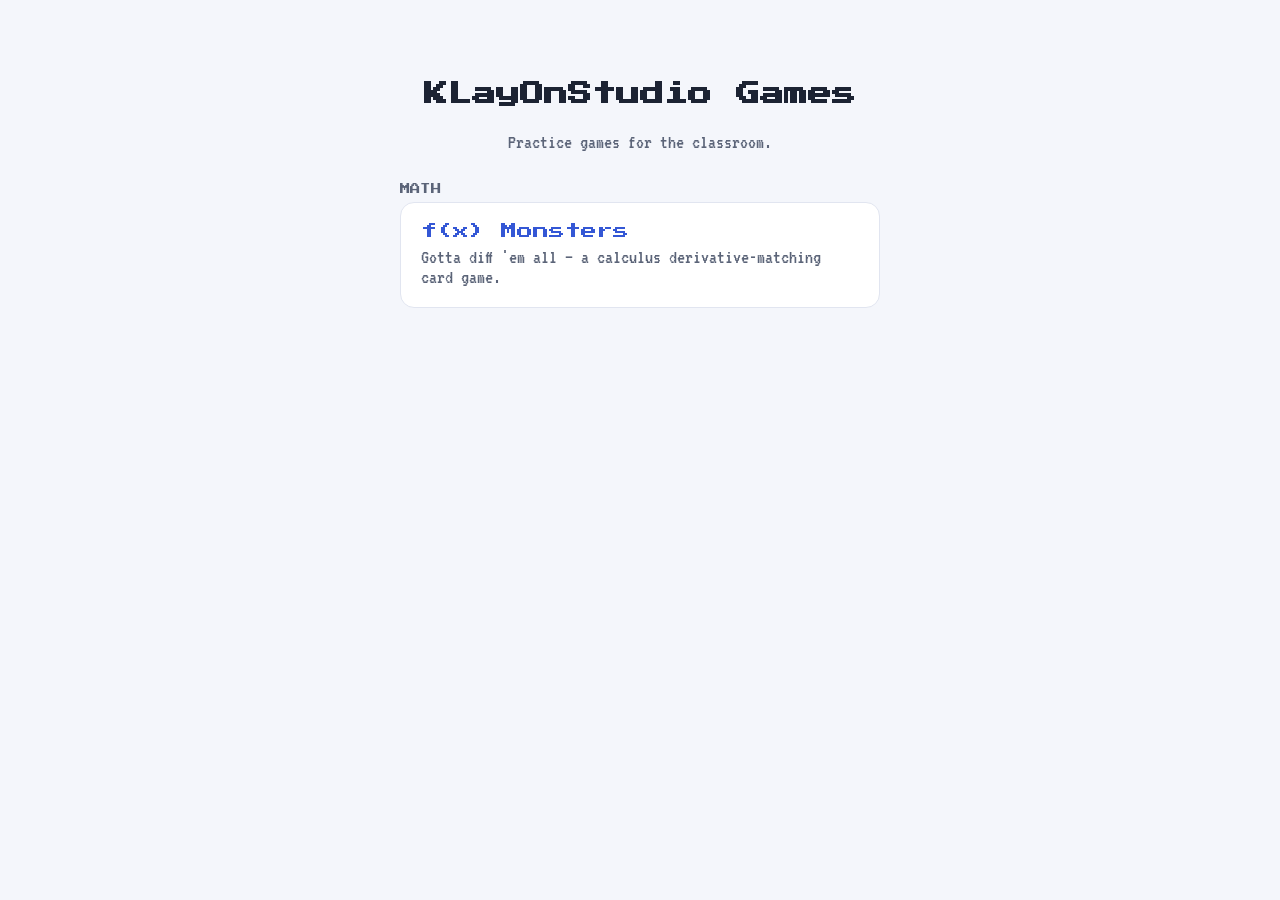
<file: index.html>
<!DOCTYPE html>
<html lang="en">
<head>
<meta charset="UTF-8" />
<meta name="viewport" content="width=device-width, initial-scale=1.0" />
<title>KLayOnStudio Games</title>

<link rel="preconnect" href="https://fonts.googleapis.com" />
<link rel="preconnect" href="https://fonts.gstatic.com" crossorigin />
<link href="https://fonts.googleapis.com/css2?family=Press+Start+2P&family=VT323&display=swap" rel="stylesheet" />

<style>
  :root {
    --bg: #f4f6fb;
    --surface: #ffffff;
    --ink: #1c2333;
    --ink-soft: #5b6478;
    --accent: #3457d5;
    --border: #e1e5f0;
    --radius: 14px;
    font-family: "VT323", monospace;
  }

  * {
    box-sizing: border-box;
  }

  body {
    margin: 0;
    min-height: 100vh;
    background: var(--bg);
    color: var(--ink);
    display: flex;
    justify-content: center;
    padding: 60px 16px;
    font-size: 1.25rem;
  }

  #app {
    width: 100%;
    max-width: 480px;
  }

  h1 {
    font-family: "Press Start 2P", monospace;
    font-size: 1.5rem;
    text-align: center;
    margin-bottom: 8px;
    line-height: 1.5;
  }

  .subtitle {
    text-align: center;
    color: var(--ink-soft);
    margin-bottom: 32px;
  }

  .category-label {
    font-family: "Press Start 2P", monospace;
    font-size: 0.65rem;
    letter-spacing: 0.02em;
    color: var(--ink-soft);
    margin: 0 0 8px;
  }

  .game-card {
    display: block;
    background: var(--surface);
    border: 1px solid var(--border);
    border-radius: var(--radius);
    padding: 20px;
    margin-bottom: 24px;
    text-decoration: none;
    color: var(--ink);
    transition: border-color 0.15s ease;
  }

  .game-card:hover {
    border-color: var(--accent);
  }

  .game-title {
    font-family: "Press Start 2P", monospace;
    font-size: 1rem;
    margin-bottom: 8px;
    color: var(--accent);
  }

  .game-desc {
    color: var(--ink-soft);
  }
</style>
</head>
<body>

<div id="app">
  <h1>KLayOnStudio Games</h1>
  <p class="subtitle">Practice games for the classroom.</p>

  <p class="category-label">MATH</p>
  <a class="game-card" href="/math/funcmons/">
    <div class="game-title">f(x) Monsters</div>
    <div class="game-desc">Gotta diff 'em all &mdash; a calculus derivative-matching card game.</div>
  </a>
</div>

</body>
</html>
</file>
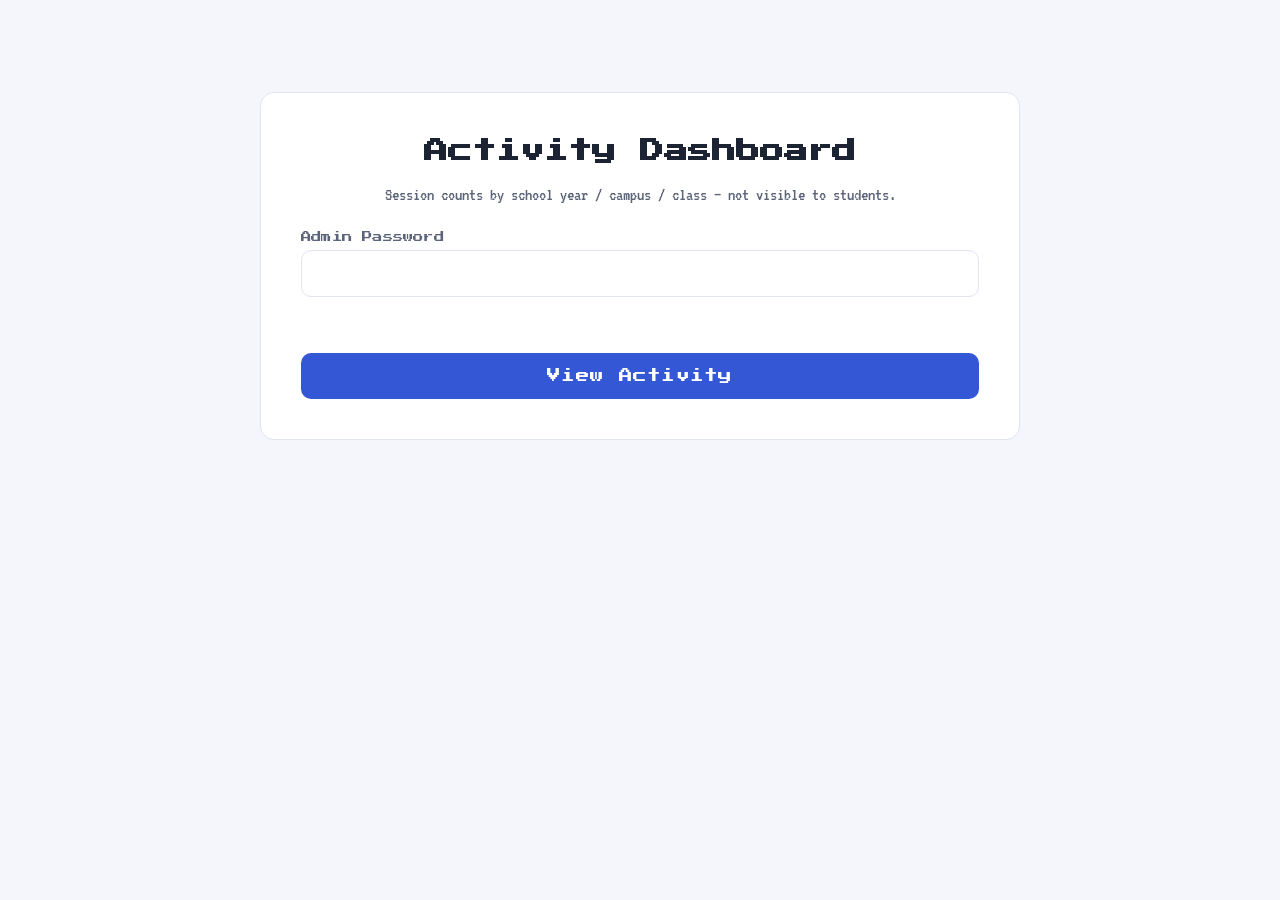
<file: math/funcmons/admin.html>
<!DOCTYPE html>
<html lang="en">
<head>
<meta charset="UTF-8" />
<meta name="viewport" content="width=device-width, initial-scale=1.0" />
<title>f(x) Monsters — Activity</title>

<link rel="preconnect" href="https://fonts.googleapis.com" />
<link rel="preconnect" href="https://fonts.gstatic.com" crossorigin />
<link href="https://fonts.googleapis.com/css2?family=Press+Start+2P&family=VT323&display=swap" rel="stylesheet" />

<link rel="stylesheet" href="styles.css" />
</head>
<body>

<div id="app">
  <section id="admin-screen" class="screen">
    <h1>Activity Dashboard</h1>
    <p class="subtitle">Session counts by school year / campus / class &mdash; not visible to students.</p>

    <div id="admin-login">
      <label for="admin-password" class="field-label">Admin Password</label>
      <input id="admin-password" class="field-input" type="password" autocomplete="current-password" />
      <p id="admin-hint" class="hint"></p>
      <button id="admin-login-btn" class="primary-btn">View Activity</button>
    </div>

    <div id="admin-results" class="hidden">
      <div id="admin-table-wrap">
        <table id="admin-table">
          <thead>
            <tr>
              <th>School Year</th>
              <th>Campus</th>
              <th>Class</th>
              <th>Total Plays</th>
              <th>Students</th>
              <th>Round 1</th>
              <th>Round 2</th>
              <th>Last Played</th>
            </tr>
          </thead>
          <tbody id="admin-table-body"></tbody>
        </table>
      </div>

      <p class="field-label" style="margin-top: 32px;">By Student</p>
      <input id="admin-student-filter" class="field-input" type="text" placeholder="Filter by student ID, class, or campus…" autocomplete="off" />
      <div id="admin-students-table-wrap">
        <table id="admin-students-table">
          <thead>
            <tr>
              <th>Student</th>
              <th>School Year</th>
              <th>Campus</th>
              <th>Class</th>
              <th>Plays</th>
              <th>R1</th>
              <th>R2</th>
              <th>Best R1</th>
              <th>Best Overall</th>
              <th>Last Played</th>
            </tr>
          </thead>
          <tbody id="admin-students-table-body"></tbody>
        </table>
      </div>

      <div class="admin-actions">
        <button id="admin-refresh-btn" class="text-btn">Refresh</button>
        <button id="admin-logout-btn" class="text-btn">Log Out</button>
      </div>

      <div class="change-password-form">
        <p class="field-label">Change Password</p>
        <input id="admin-current-password" class="field-input" type="password" placeholder="Current password" autocomplete="current-password" />
        <input id="admin-new-password" class="field-input" type="password" placeholder="New password (6+ characters)" autocomplete="new-password" style="margin-top: 10px;" />
        <p id="admin-change-hint" class="hint"></p>
        <button id="admin-change-btn" class="text-btn">Update Password</button>
      </div>
    </div>
  </section>
</div>

<script src="admin.js"></script>
</body>
</html>
</file>
<file: math/funcmons/styles.css>
:root {
  --bg: #f4f6fb;
  --surface: #ffffff;
  --ink: #1c2333;
  --ink-soft: #5b6478;
  --accent: #3457d5;
  --accent-soft: #dbe3ff;
  --good: #1f9d55;
  --bad: #d9453f;
  --muted: #b3b8c9;
  --card-back-1: #3457d5;
  --card-back-2: #6c8bff;
  --border: #e1e5f0;
  --radius: 14px;
  --font-body: "VT323", monospace;
  --font-pixel: "Press Start 2P", monospace;

  /* Categorical palette for color-coding matched pairs (validated for CVD
     separation on a light surface). Cycles past 8 for higher pair counts;
     the numbered badge on each card is the reliable identifier when colors repeat. */
  --pair-color-1: #2a78d6; /* blue */
  --pair-color-2: #eb6834; /* orange */
  --pair-color-3: #1baf7a; /* aqua */
  --pair-color-4: #eda100; /* yellow */
  --pair-color-5: #e87ba4; /* magenta */
  --pair-color-6: #008300; /* green */
  --pair-color-7: #4a3aa7; /* violet */
  --pair-color-8: #e34948; /* red */

  /* Battle Mode player identity — defaults to the company logo colors.
     Overridden per-battle via inline custom properties (app.js) if a
     player picks a different color on the setup screen. */
  --player1-color: #765fac; /* purple */
  --player2-color: #52b575; /* green */

  /* Round 1 hint card — gold, distinct from every other color already in
     use (accent blue, pair-color palette, player colors). */
  --gold: #c98a2b;
  --gold-light: #e3b055;
  --gold-deep: #8f5f14;
  --gold-soft: #f7e6c4;

  font-family: var(--font-body);
}

* {
  box-sizing: border-box;
}

body {
  margin: 0;
  min-height: 100vh;
  background: var(--bg);
  color: var(--ink);
  display: flex;
  justify-content: center;
  padding: 32px 16px;
  font-size: 1.25rem;
}

#app {
  width: 100%;
  max-width: 900px;
}

.hidden {
  display: none;
}

@keyframes screen-fade-in {
  from {
    opacity: 0;
    transform: translateY(6px);
  }
  to {
    opacity: 1;
    transform: translateY(0);
  }
}

.screen:not(.hidden) {
  animation: screen-fade-in 0.35s ease both;
}

/* ---------- Setup screen ---------- */

#setup-screen {
  background: var(--surface);
  border: 1px solid var(--border);
  border-radius: var(--radius);
  padding: 40px;
  text-align: center;
  max-width: 480px;
  margin: 60px auto 0;
}

h1 {
  margin: 0 0 16px;
  font-family: var(--font-pixel);
  font-size: 1.5rem;
  line-height: 1.5;
}

.subtitle {
  color: var(--ink-soft);
  margin: 0 0 28px;
  font-size: 1.15rem;
}

label, .field-label {
  display: block;
  text-align: left;
  font-family: var(--font-pixel);
  font-size: 0.65rem;
  letter-spacing: 0.02em;
  margin: 0 0 8px;
  color: var(--ink-soft);
}

.field-label {
  margin-top: 24px;
}

.checkbox-row {
  display: flex;
  align-items: center;
  gap: 8px;
  text-align: left;
  font-family: var(--font-body);
  font-size: 1.1rem;
  color: var(--ink-soft);
  margin-bottom: 4px;
  cursor: pointer;
}

.checkbox-row input {
  flex-shrink: 0;
  width: 18px;
  height: 18px;
  cursor: pointer;
}

#non-guest-fields.hidden {
  display: none;
}

#student-id,
.field-input {
  width: 100%;
  padding: 12px 14px;
  border-radius: 10px;
  border: 1px solid var(--border);
  font-family: var(--font-body);
  font-size: 1.3rem;
  outline: none;
  background: var(--surface);
  color: var(--ink);
}

.field-input {
  cursor: pointer;
}

#student-id:focus,
.field-input:focus {
  border-color: var(--accent);
}

.battle-player-row {
  display: flex;
  gap: 8px;
  align-items: center;
}

.battle-player-row input[type="text"] {
  flex: 1;
}

.battle-player-row input[type="color"] {
  width: 44px;
  height: 44px;
  padding: 3px;
  border: 1px solid var(--border);
  border-radius: 8px;
  background: var(--surface);
  cursor: pointer;
  flex-shrink: 0;
}

.pill-group {
  display: flex;
  gap: 10px;
  justify-content: center;
}

.pill {
  flex: 1;
  padding: 14px 0;
  border-radius: 10px;
  border: 1px solid var(--border);
  background: var(--surface);
  font-family: var(--font-pixel);
  font-size: 0.7rem;
  color: var(--ink);
  cursor: pointer;
  transition: all 0.15s ease;
}

.pill:hover {
  border-color: var(--accent);
}

.pill.selected {
  background: var(--accent);
  border-color: var(--accent);
  color: white;
}

.primary-btn {
  margin-top: 28px;
  width: 100%;
  padding: 16px 0;
  border: none;
  border-radius: 10px;
  background: var(--accent);
  color: white;
  font-family: var(--font-pixel);
  font-size: 0.85rem;
  letter-spacing: 0.02em;
  cursor: pointer;
  transition: opacity 0.15s ease;
}

.primary-btn:disabled {
  opacity: 0.4;
  cursor: not-allowed;
}

.primary-btn:not(:disabled):hover {
  opacity: 0.9;
}

.hint {
  margin: 10px 0 0;
  min-height: 1.1rem;
  font-size: 1rem;
  color: var(--ink-soft);
}

.text-btn {
  background: none;
  border: none;
  color: var(--ink-soft);
  font-family: var(--font-body);
  font-size: 1.1rem;
  cursor: pointer;
  text-decoration: underline;
}

/* ---------- Game screen ---------- */

#game-screen:not(.hidden) {
  display: flex;
  flex-direction: column;
  min-height: calc(100vh - 64px);
  min-height: calc(100dvh - 64px);
  background-color: var(--bg);
  transition: background-color 0.3s ease;
}

/* Battle Mode tints the whole screen toward whichever player's turn it is
   — a background-level cue that's hard to miss when passing the device
   back and forth, on top of the HUD's Turn label. */
#game-screen.battle-turn-1 {
  background-color: color-mix(in srgb, var(--player1-color) 12%, var(--bg));
}

#game-screen.battle-turn-2 {
  background-color: color-mix(in srgb, var(--player2-color) 12%, var(--bg));
}

.game-header {
  display: flex;
  align-items: center;
  gap: 28px;
  background: var(--surface);
  border: 1px solid var(--border);
  border-radius: var(--radius);
  padding: 14px 20px;
  margin-bottom: 20px;
  flex-shrink: 0;
}

.header-item {
  display: flex;
  flex-direction: column;
  font-variant-numeric: tabular-nums;
}

.header-item .label {
  font-family: var(--font-pixel);
  font-size: 0.55rem;
  color: var(--ink-soft);
  text-transform: uppercase;
  letter-spacing: 0.03em;
  margin-bottom: 4px;
}

.header-item span:last-child {
  font-family: var(--font-pixel);
  font-size: 0.9rem;
}

.game-header #quit-btn {
  margin-left: auto;
}

/* Battle Mode swaps the solo Player/Moves/Time HUD for a Turn/P1/P2 one —
   both sets live in the same header, toggled by this class rather than
   two separate headers, since they share layout otherwise. */
.game-header .battle-only {
  display: none;
}

.game-header.battle-mode .solo-only {
  display: none;
}

.game-header.battle-mode .battle-only {
  display: flex;
}

/* Each player keeps their color on their own HUD slot regardless of whose
   turn it is — a fixed identity, separate from the turn-based background
   tint above. */
#hud-p1-label,
#hud-p1-matches {
  color: var(--player1-color);
}

#hud-p2-label,
#hud-p2-matches {
  color: var(--player2-color);
}

.card-grid {
  flex: 1;
  display: grid;
  grid-template-columns: repeat(4, 1fr);
  gap: 12px;
  justify-content: center;
  align-content: center;
  min-height: 0;
}

/* ---------- Round 1 hint card ---------- */
/* The hint IS a card — same shape/size as every other card in the grid,
   just gold instead of blue and "!" instead of "?" — riding on top of one
   real card's back at a time and hopping to a neighbor periodically. Tap
   it correctly and it flies out to #hint-reveal (fixed position, "the
   side of the board") with a spin, showing what it was. Tap the cell it
   just left and you flip a real card instead — that's the risk. */

.card.is-hint .card-back {
  background: linear-gradient(135deg, var(--gold), var(--gold-light));
  color: var(--gold-deep);
}

.hint-symbol {
  font-family: var(--font-pixel);
  font-size: 1.6rem;
}

/* X-ray vision: the card-back is otherwise completely untouched (still
   the normal blue "?") — content just ghosts through on top at half
   opacity. No flip, nothing else about the face-down look changes. */
.xray-overlay {
  position: absolute;
  inset: 0;
  display: flex;
  align-items: center;
  justify-content: center;
  padding: 4px;
  text-align: center;
  font-family: var(--font-body);
  color: rgba(255, 255, 255, 0.9);
  opacity: 0;
  transition: opacity 0.2s ease;
  pointer-events: none;
}

.card.xray-peeked .xray-overlay {
  opacity: 0.5;
}

/* Added alongside xray-peeked (not instead of it) partway through the
   window — same specificity as the rule above, so declaration order is
   what makes this one win once both classes are present, dropping
   opacity back to 0 over a much slower transition than the initial
   reveal. The 2s here is independent of app.js's HINT_XRAY_FADE_MS —
   keep them equal if either changes, nothing enforces it automatically. */
.card.xray-fading .xray-overlay {
  opacity: 0;
  transition: opacity 2s ease;
}

/* Fixed-position card the hint flies out to on activation — "the side of
   the board" regardless of viewport width, so it doesn't need dedicated
   grid real estate. Explicit width/height (not aspect-ratio) — a card
   sized with aspect-ratio inside a flex/fixed-position context didn't
   reliably keep its portrait shape in testing. width/height below are
   just a fallback before the first layout pass — sizeCardGrid() (app.js)
   always overrides them inline to match the real grid cards' own
   computed size, so the hint never visibly shrinks/grows when it flies. */
#hint-reveal {
  position: fixed;
  top: 50%;
  right: 14px;
  transform: translateY(-50%);
  width: 92px;
  height: 122px;
  z-index: 20;
  opacity: 0;
  pointer-events: none;
}

#hint-reveal.hidden {
  display: none;
}

#hint-reveal.showing {
  opacity: 1;
}

#hint-reveal.flying .hint-reveal-inner {
  animation: hint-fly-in 0.55s cubic-bezier(0.25, 0.4, 0.3, 1) forwards;
}

@keyframes hint-fly-in {
  from {
    transform: translateX(-140px) scale(0.5) rotate(0deg);
    opacity: 0;
  }
  60% {
    opacity: 1;
  }
  to {
    transform: translateX(0) scale(1) rotate(360deg);
    opacity: 1;
  }
}

@media (prefers-reduced-motion: reduce) {
  #hint-reveal.flying .hint-reveal-inner {
    animation: none;
  }
}

.hint-reveal-inner {
  position: relative;
  width: 100%;
  height: 100%;
}

.hint-face {
  position: absolute;
  inset: 0;
  border-radius: 10px;
  display: flex;
  align-items: center;
  justify-content: center;
  overflow: hidden;
  box-shadow: 0 4px 14px rgba(28, 35, 51, 0.22);
}

.hint-back {
  background: linear-gradient(135deg, var(--gold), var(--gold-light));
  color: var(--gold-deep);
}

.hint-front {
  background: var(--gold-soft);
  border: 2px solid var(--gold);
  flex-direction: column;
  gap: 6px;
  padding: 10px;
  text-align: center;
  display: none;
}

#hint-reveal.content-shown .hint-back {
  display: none;
}

#hint-reveal.content-shown .hint-front {
  display: flex;
}

.hint-kind {
  font-family: var(--font-pixel);
  font-size: 0.45rem;
  color: var(--gold-deep);
}

.hint-content {
  font-size: 1rem;
  line-height: 1.3;
  color: var(--ink);
}

.card {
  aspect-ratio: 3 / 4;
  perspective: 800px;
  cursor: pointer;
}

.card.matched {
  cursor: default;
}

.card-inner {
  position: relative;
  width: 100%;
  height: 100%;
  transition: transform 0.4s cubic-bezier(0.4, 0.2, 0.2, 1);
  transform-style: preserve-3d;
}

.card.flipped .card-inner,
.card.matched .card-inner {
  transform: rotateY(180deg);
}

@keyframes match-pop {
  0% {
    transform: rotateY(180deg) scale(1);
  }
  40% {
    transform: rotateY(180deg) scale(1.12);
  }
  100% {
    transform: rotateY(180deg) scale(1);
  }
}

.card.match-pop .card-inner {
  animation: match-pop 0.45s ease;
}

.card-face {
  position: absolute;
  inset: 0;
  border-radius: 10px;
  backface-visibility: hidden;
  display: flex;
  align-items: center;
  justify-content: center;
  overflow: hidden;
}

.card-back {
  background: linear-gradient(135deg, var(--card-back-1), var(--card-back-2));
  color: rgba(255, 255, 255, 0.85);
  font-family: var(--font-pixel);
  font-size: 1.3rem;
}

.card-front {
  transform: rotateY(180deg);
  background-color: #fafcff;
  background-image:
    linear-gradient(rgba(52, 87, 213, 0.08) 1px, transparent 1px),
    linear-gradient(90deg, rgba(52, 87, 213, 0.08) 1px, transparent 1px);
  background-size: 12px 12px;
  border: 2px solid var(--border);
  padding: 6px;
}

.card.matched .card-front {
  background-color: color-mix(in srgb, var(--pair-color, var(--good)) 14%, white);
  border-color: var(--pair-color, var(--good));
}

.pair-badge {
  position: absolute;
  top: 3px;
  left: 3px;
  min-width: 16px;
  height: 16px;
  padding: 0 3px;
  border-radius: 5px;
  background: var(--pair-color, var(--good));
  color: white;
  font-family: var(--font-pixel);
  font-size: 0.5rem;
  display: flex;
  align-items: center;
  justify-content: center;
  line-height: 1;
}

.card-front .katex {
  font-size: 1rem;
  background: rgba(255, 255, 255, 0.85);
  padding: 2px 6px;
  border-radius: 6px;
}

@media (min-width: 600px) {
  .card-front .katex {
    font-size: 1.15rem;
  }
}

/* ---------- Win screen ---------- */

#win-screen,
#battle-result-screen {
  background: var(--surface);
  border: 1px solid var(--border);
  border-radius: var(--radius);
  padding: 40px;
  max-width: 520px;
  margin: 40px auto 0;
  text-align: center;
}

.tab-group {
  display: flex;
  gap: 8px;
  justify-content: center;
  margin-top: 8px;
}

.tab {
  padding: 10px 18px;
  border-radius: 999px;
  border: 1px solid var(--border);
  background: var(--surface);
  font-family: var(--font-pixel);
  font-size: 0.6rem;
  color: var(--ink-soft);
  cursor: pointer;
}

.tab.active {
  background: var(--accent-soft);
  border-color: var(--accent);
  color: var(--accent);
}

.placeholder-note {
  font-size: 0.78rem;
  color: var(--ink-soft);
  margin: 12px 0;
}

#leaderboard-table {
  width: 100%;
  border-collapse: collapse;
  margin-top: 8px;
}

#leaderboard-table th,
#leaderboard-table td {
  text-align: left;
  padding: 8px 10px;
  border-bottom: 1px solid var(--border);
  font-size: 1.15rem;
}

#leaderboard-table th {
  color: var(--ink-soft);
  font-family: var(--font-pixel);
  font-size: 0.55rem;
  text-transform: uppercase;
  letter-spacing: 0.03em;
}

.win-actions {
  margin-top: 24px;
  display: flex;
  flex-direction: column;
  gap: 10px;
}

/* ---------- Round 2 screen ---------- */

#round2-screen {
  max-width: 520px;
  margin: 0 auto;
  background-color: var(--bg);
  transition: background-color 0.3s ease;
}

/* Same Battle Mode turn-tint treatment as Round 1's #game-screen. */
#round2-screen.battle-turn-1 {
  background-color: color-mix(in srgb, var(--player1-color) 12%, var(--bg));
}

#round2-screen.battle-turn-2 {
  background-color: color-mix(in srgb, var(--player2-color) 12%, var(--bg));
}

#round2-screen .game-header {
  margin-bottom: 20px;
}

#r2-complete {
  background: var(--surface);
  border: 1px solid var(--border);
  border-radius: var(--radius);
  padding: 40px;
  text-align: center;
}

.r2-play .subtitle {
  text-align: center;
}

.r2-progress {
  height: 10px;
  border-radius: 999px;
  background: var(--border);
  overflow: hidden;
}

.r2-progress-fill {
  height: 100%;
  width: 0%;
  background: var(--good);
  border-radius: 999px;
  transition: width 0.3s ease;
}

#r2-instructions-notation .katex {
  font-size: 1rem;
}

.r2-equation {
  display: flex;
  align-items: center;
  justify-content: center;
  gap: 16px;
  margin-top: 12px;
}

.r2-equals {
  font-family: var(--font-pixel);
  font-size: 1.2rem;
  color: var(--muted);
  flex-shrink: 0;
  transition: color 0.15s ease;
}

.r2-equals.correct {
  color: var(--good);
}

.r2-equals.incorrect {
  color: var(--bad);
}

.r2-side {
  flex: 1;
  min-height: 120px;
  padding: 16px 10px;
  border-radius: var(--radius);
  border: 2px solid var(--border);
  background-color: #fafcff;
  background-image:
    linear-gradient(rgba(52, 87, 213, 0.08) 1px, transparent 1px),
    linear-gradient(90deg, rgba(52, 87, 213, 0.08) 1px, transparent 1px);
  background-size: 12px 12px;
  cursor: pointer;
  display: flex;
  align-items: center;
  justify-content: center;
  transition: border-color 0.15s ease, background-color 0.15s ease;
}

.r2-side:hover {
  border-color: var(--accent);
}

.r2-side .katex {
  font-size: 1.1rem;
}

@keyframes r2-shake {
  0%, 100% { transform: translateX(0); }
  25% { transform: translateX(-6px); }
  75% { transform: translateX(6px); }
}

.r2-side.incorrect {
  border-color: var(--bad);
  background-color: color-mix(in srgb, var(--bad) 12%, white);
  animation: r2-shake 0.3s ease;
}

.r2-side.correct {
  border-color: var(--good);
  background-color: color-mix(in srgb, var(--good) 14%, white);
}

.r2-side:disabled {
  cursor: default;
}

/* Battle Mode only — announces each turn's point change (+1/-1/timeout)
   so it's impossible to miss, unlike the equals-sign color alone. */
.r2-feedback {
  min-height: 1.4rem;
  margin-top: 12px;
  text-align: center;
  font-family: var(--font-pixel);
  font-size: 0.8rem;
}

.r2-feedback.correct {
  color: var(--good);
}

.r2-feedback.incorrect {
  color: var(--bad);
}

.r2-feedback.timeout {
  color: var(--ink-soft);
}

/* ---------- Admin activity dashboard ---------- */

#admin-screen {
  background: var(--surface);
  border: 1px solid var(--border);
  border-radius: var(--radius);
  padding: 40px;
  max-width: 760px;
  margin: 60px auto 0;
}

#admin-screen h1 {
  text-align: center;
}

#admin-screen .subtitle {
  text-align: center;
}

#admin-table,
#admin-students-table {
  width: 100%;
  border-collapse: collapse;
  margin-top: 16px;
}

#admin-table th,
#admin-table td,
#admin-students-table th,
#admin-students-table td {
  text-align: left;
  padding: 8px 10px;
  border-bottom: 1px solid var(--border);
  font-size: 1rem;
  white-space: nowrap;
}

#admin-table th,
#admin-students-table th {
  color: var(--ink-soft);
  font-family: var(--font-pixel);
  font-size: 0.5rem;
  text-transform: uppercase;
  letter-spacing: 0.03em;
}

#admin-table-wrap,
#admin-students-table-wrap {
  overflow-x: auto;
}

.admin-actions {
  margin-top: 20px;
  display: flex;
  gap: 10px;
  flex-wrap: wrap;
}

.change-password-form {
  margin-top: 24px;
  padding-top: 20px;
  border-top: 1px solid var(--border);
}
</file>
